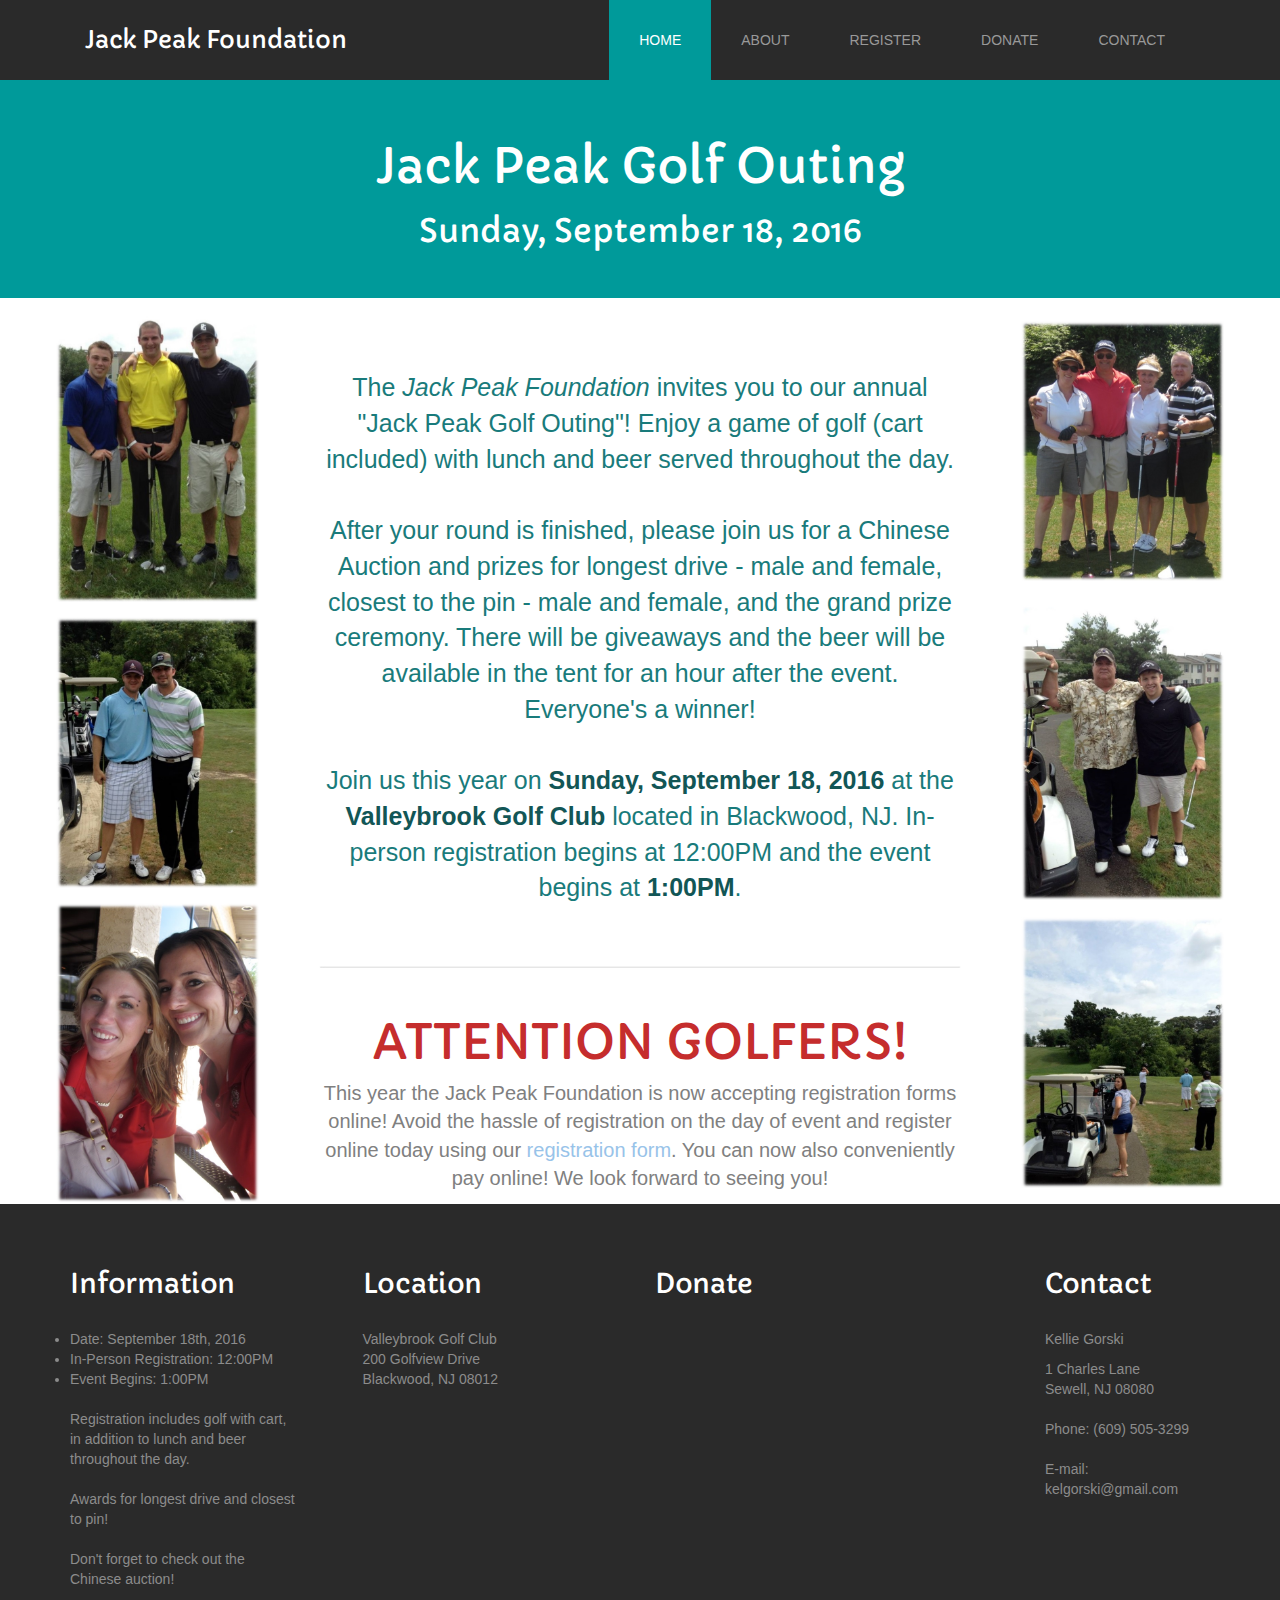
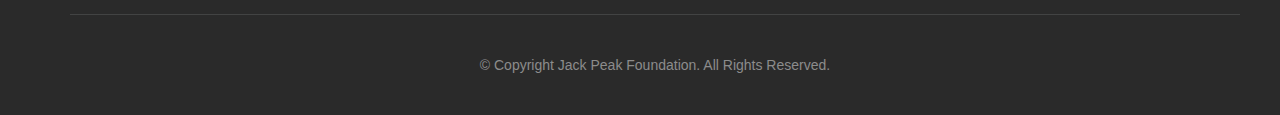
<file: index.html>
<!DOCTYPE html>
<html>
	<head>
		<title>Jack Peak Foundation</title>
		<meta name="viewport" content="width=device-width, initial-scale=1.0">
		<!-- Bootstrap -->
		<link href="css/bootstrap.min.css" rel="stylesheet">
		<link href='http://fonts.googleapis.com/css?family=Capriola' rel='stylesheet' type='text/css'>
		<link href="css/style.css" rel="stylesheet">
		<link rel="shortcut icon" href="favicon.ico" type="image/x-icon" />
		<!-- HTML5 Shim and Respond.js IE8 support of HTML5 elements and media queries -->
		<!-- WARNING: Respond.js doesn't work if you view the page via file:// -->
		<!--[if lt IE 9]>
		<script src="https://oss.maxcdn.com/libs/html5shiv/3.7.0/html5shiv.js"></script>
		<script src="https://oss.maxcdn.com/libs/respond.js/1.3.0/respond.min.js"></script>
		<![endif]-->
		<style type="text/css">
			<!--
				.tab { margin-left: 30px; }
				-->
		</style>
	</head>
	<body>
		<header class="main__header">
			<div class="container">
				<nav class="navbar navbar-default" role="navigation">
					<!-- Brand and toggle get grouped for better mobile display -->
					<div class="navbar-header">
						<button type="button" class="navbar-toggle" data-toggle="collapse" data-target="#bs-example-navbar-collapse-1"> <span class="sr-only">Toggle navigation</span> <span class="icon-bar"></span> <span class="icon-bar"></span> <span class="icon-bar"></span> </button>
						<h1 class="navbar-brand"><a href="index.html">Jack Peak Foundation</a></h1>
					</div>
					<!-- Collect the nav links, forms, and other content for toggling -->
					<div class="collapse navbar-right navbar-collapse" id="bs-example-navbar-collapse-1">
						<ul class="nav navbar-nav">
							<li class="active"><a href="index.html">Home</a></li>
							<li><a href="about.html">About</a></li>
							<li><a href="register.html">Register</a></li>
							<li><a href="donate.html">Donate</a></li>
							<li><a href="contact.html">Contact</a></li>
						</ul>
					</div>
					<!-- /.navbar-collapse --> 
				</nav>
			</div>
		</header>
		<section class="main__middle__container">
			<div class="row blue__line">
				<div class="container text-center">
					<h1>Jack Peak Golf Outing</h1>
					<h2>Sunday, September 18, 2016</h2>
				</div>
			</div>
			<div class="container">
				<div class="row">
					<table width="100%">
						<tr>
							<td><img src="images/personal/006.jpg" width=100%></td>
							<td width="5%"rowspan=3></td>
							<td width="55%" rowspan=3 align="center" valign="top" >
								<p style="color:#197B7B; font-size:25px;">
									<br>
									<br>
									The <i>Jack Peak Foundation</i> invites you to our annual "Jack Peak Golf Outing"!  Enjoy a game of golf (cart included) with lunch and beer served throughout the day.
									<br><br>
									After your round is finished, please join us for a Chinese Auction and prizes for longest drive - male and female, closest to the pin - male and female, and the grand prize ceremony.  There will be giveaways and the beer will be available in the tent for an hour after the event.  Everyone's a winner!
									<br><br>
									Join us this year on <b style="color:#125656;">Sunday, September 18, 2016</b> at the <b style="color:#125656;">Valleybrook Golf Club</b> located in Blackwood, NJ.  In-person registration begins at 12:00PM and the event begins at <b style="color:#125656;">1:00PM</b>. 
								</p>
								<br><br>
								<img src="images/gallery/line.jpg" width=100%>
								<br><br>
								<p align="left">
								<h1 style="color:#C52D2D;">ATTENTION GOLFERS!</h1>
								</p>
								<p style="color:#808080; font-size:20px">This year the Jack Peak Foundation is now accepting registration forms online!  Avoid the hassle of registration on the day of event and register online today using our <a href="register.html">registration form</a>.
									You can now also conveniently pay online!  We look forward to seeing you!
								</p>
							</td>
							<td width="5%"rowspan=3></td>
							<td><img src="images/personal/013.jpg" width=100%></td>
						</tr>
						<tr>
							<td><img src="images/personal/009.jpg" width=100%></td>
							<td><img src="images/personal/010.jpg" width=100%></td>
						</tr>
						<tr>
							<td><img src="images/personal/021.jpg" width=100%></td>
							<td><img src="images/personal/004.jpg" width=100%></td>
						</tr>
					</table>
				</div>
			</div>
		</section>
		<footer>
			<div class="container">
			<div class="row">
				<div class="col-md-3" style="padding-right: 50px">
					<h3>Information</h3>
					<br>
					<li>Date: September 18th, 2016</li>
					<li>In-Person Registration: 12:00PM</li>
					<li>Event Begins: 1:00PM</li>
					<br>
					Registration includes golf with cart, in addition to lunch and beer throughout the day.
					<br><br>
					Awards for longest drive and closest to pin!
					<br><br>
					Don't forget to check out the Chinese auction!
					<br>
				</div>
				<div class="col-md-3" style="padding-right: 50px">
					<h3>Location</h3>
					<br>
					<p>Valleybrook Golf Club
						<br>200 Golfview Drive
						<br>Blackwood, NJ 08012
					</p>
					<br>
					<script type="text/javascript" src="http://maps.google.com/maps/api/js?sensor=false"></script>
					<div style="overflow:hidden;height:150px;width:225px;">
						<div id="gmap_canvas" style="height:150px;width:225px;"></div>
						<style>#gmap_canvas img{max-width:none!important;background:none!important}</style>
						<a class="google-map-code" href="http://www.map-embed.com" id="get-map-data">www.map-embed.com</a>
					</div>
					<script type="text/javascript"> function init_map(){var myOptions = {zoom:14,center:new google.maps.LatLng(39.8196567,-75.05469099999999),mapTypeId: google.maps.MapTypeId.ROADMAP};map = new google.maps.Map(document.getElementById("gmap_canvas"), myOptions);marker = new google.maps.Marker({map: map,position: new google.maps.LatLng(39.8196567, -75.05469099999999)});infowindow = new google.maps.InfoWindow({content:"<b>Valleybrook Golf Course</b><br/>200 Golfview Drive<br/>08012 Blackwood" });google.maps.event.addListener(marker, "click", function(){infowindow.open(map,marker);});}google.maps.event.addDomListener(window, 'load', init_map);</script>
				</div>
				<div class="col-md-4">
					<h3>Donate</h3>
					<iframe src="https://secure.jotform.us/form/42557656777169" scrolling="no" frameborder="no" width="100%" height="300px"></iframe>
				</div>
				<div class="col-md-2">
					<h3>Contact</h3>
					<br>
					<p>Kellie Gorski<br />
					</p>
					<p>1 Charles Lane<br />
						Sewell, NJ 08080<br />
						<br>
						Phone: (609) 505-3299<br />
						<br />
						E-mail: kelgorski@gmail.com 
					</p>
				</div>
			</div>
			<div class="copy">
				<div class="container">
					<p class="text-center">&copy; Copyright Jack Peak Foundation. All Rights Reserved.</p>
				</div>
			</div>
		</footer>
		<!-- jQuery (necessary for Bootstrap's JavaScript plugins) --> 
		<script type="text/javascript" src="js/jquery.min.js"></script> 
		<!-- Include all compiled plugins (below), or include individual files as needed --> 
		<script src="js/bootstrap.min.js"></script>
	</body>
</html>
</file>
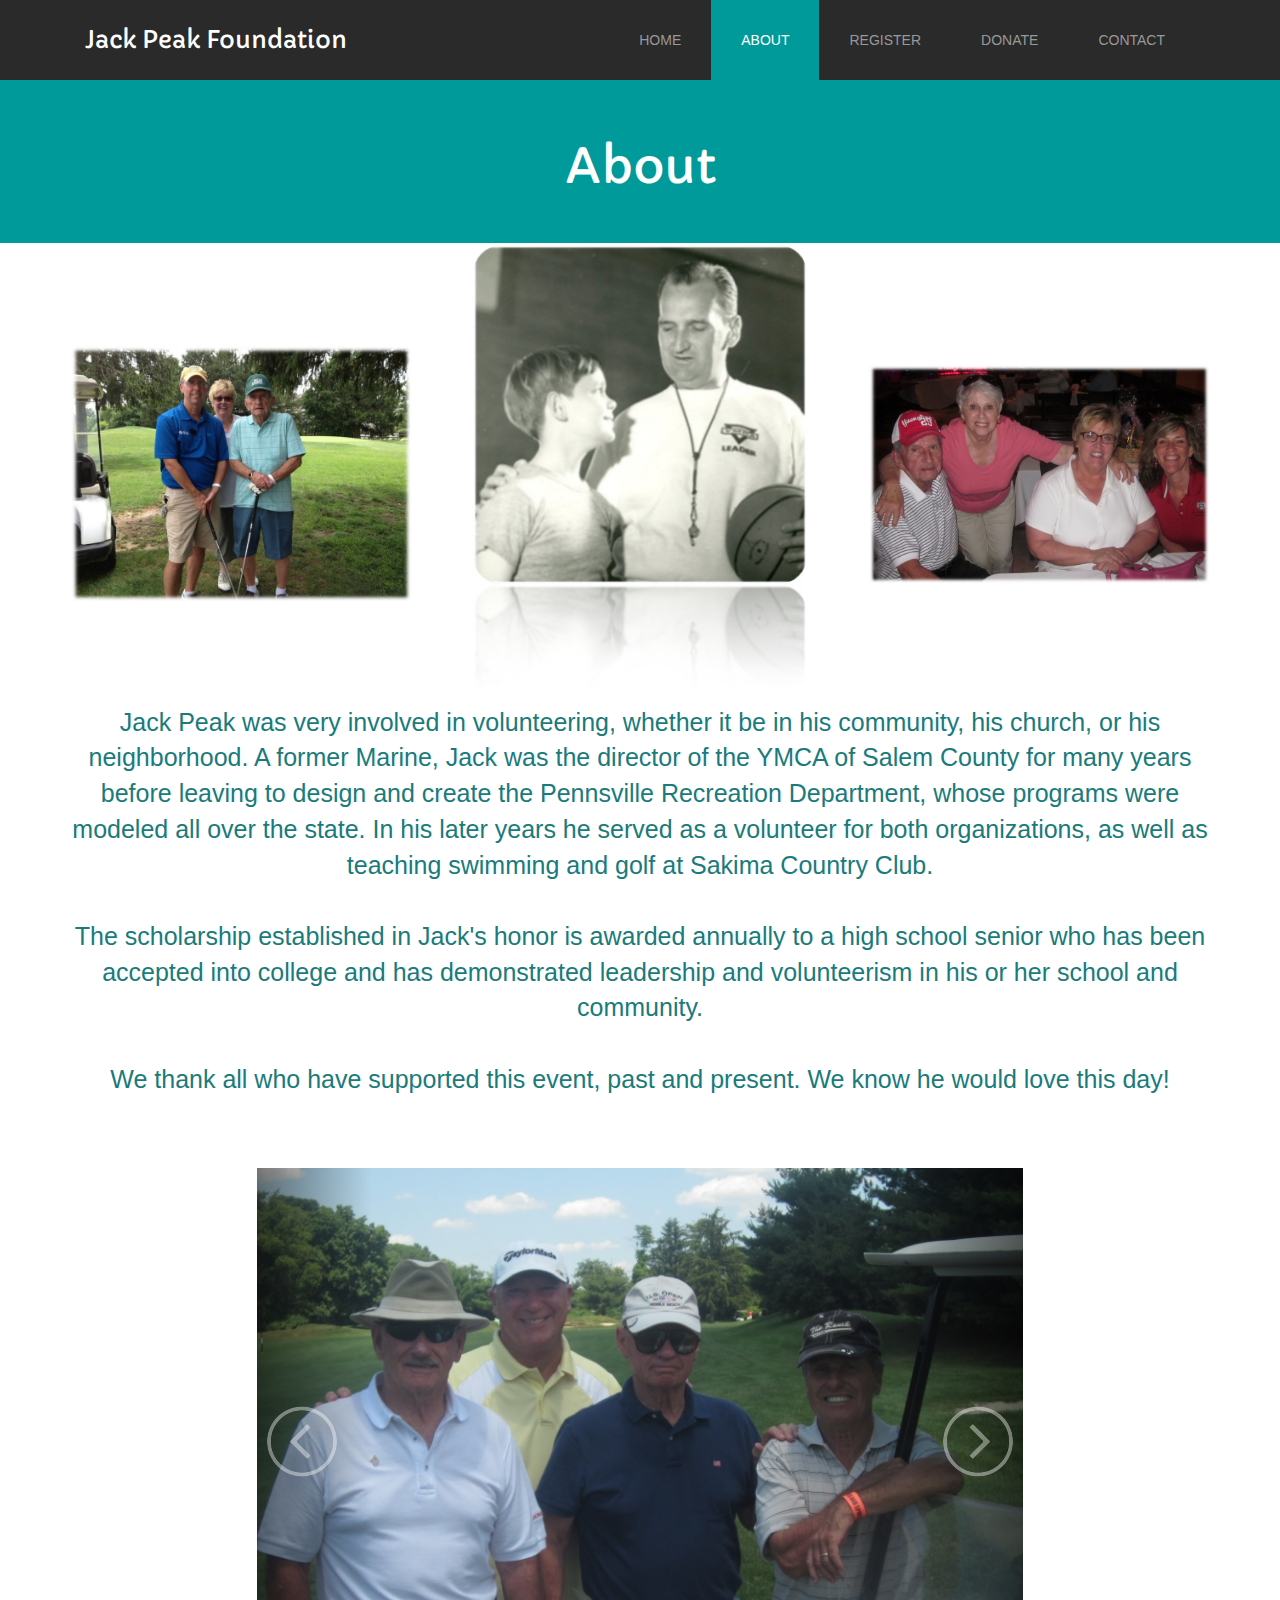
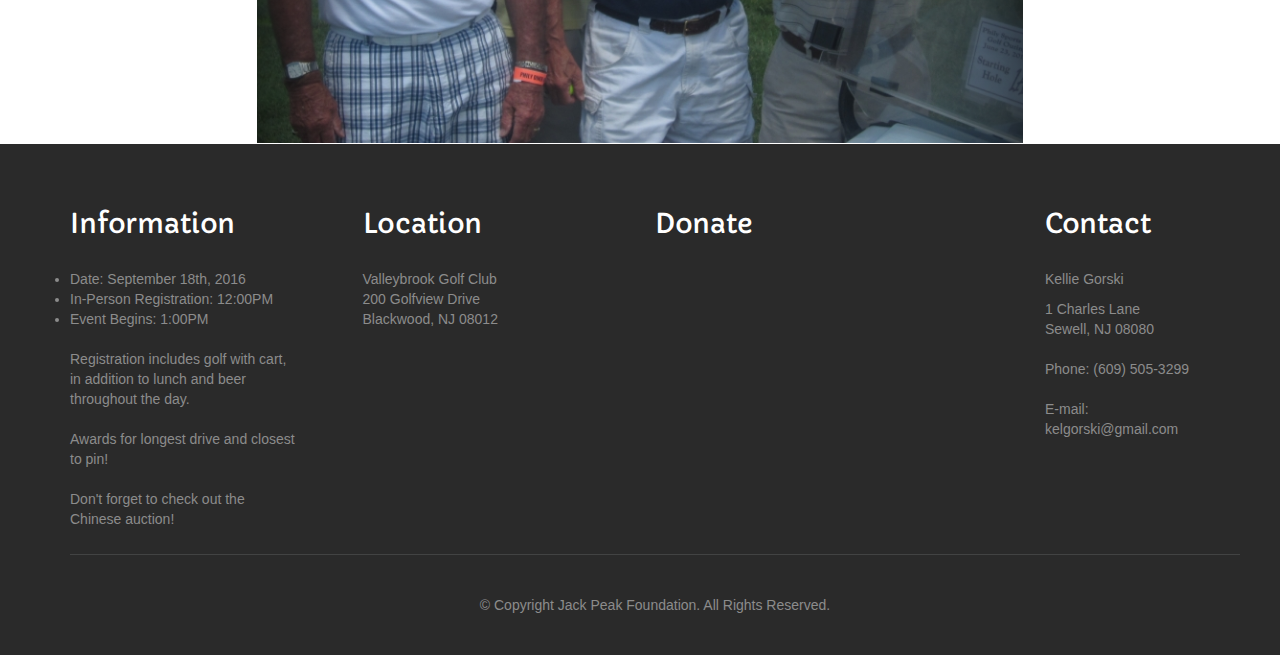
<file: about.html>
<!DOCTYPE html>
<html>
	<head>
		<title>Jack Peak Foundation | About</title>
		<meta name="viewport" content="width=device-width, initial-scale=1.0">
		<!-- Bootstrap -->
		<link href="css/bootstrap.min.css" rel="stylesheet">
		<link href='https://fonts.googleapis.com/css?family=Capriola' rel='stylesheet' type='text/css'>
		<link href="css/style.css" rel="stylesheet">
		<link rel="shortcut icon" href="favicon.ico" type="image/x-icon" />
		<!-- HTML5 Shim and Respond.js IE8 support of HTML5 elements and media queries -->
		<!-- WARNING: Respond.js doesn't work if you view the page via file:// -->
		<!--[if lt IE 9]>
		<script src="https://oss.maxcdn.com/libs/html5shiv/3.7.0/html5shiv.js"></script>
		<script src="https://oss.maxcdn.com/libs/respond.js/1.3.0/respond.min.js"></script>
		<![endif]-->
	</head>
	<body>
		<header class="main__header">
			<div class="container">
				<nav class="navbar navbar-default" role="navigation">
					<!-- Brand and toggle get grouped for better mobile display -->
					<div class="navbar-header">
						<button type="button" class="navbar-toggle" data-toggle="collapse" data-target="#bs-example-navbar-collapse-1"> <span class="sr-only">Toggle navigation</span> <span class="icon-bar"></span> <span class="icon-bar"></span> <span class="icon-bar"></span> </button>
						<h1 class="navbar-brand"><a href="index.html">Jack Peak Foundation</a></h1>
					</div>
					<!-- Collect the nav links, forms, and other content for toggling -->
					<div class="collapse navbar-right navbar-collapse" id="bs-example-navbar-collapse-1">
						<ul class="nav navbar-nav">
							<li><a href="./index.html">Home</a></li>
							<li  class="active"><a href="./about.html">About</a></li>
							<li><a href="./register.html">Register</a></li>
							<li><a href="./donate.html">Donate</a></li>
							<li><a href="./contact.html">Contact</a></li>
						</ul>
					</div>
					<!-- /.navbar-collapse --> 
				</nav>
			</div>
		</header>
		<section class="main__middle__container">
			<div class="row blue__line">
				<div class="container text-center">
					<h1>About</h1>
				</div>
			</div>
			<div class="container">
				<table width="100%">
					<tr>
						<td width="30%" align="center"><img src="images/personal/001.jpg" width="100%" align="top"></td>
						<td width="5%">&nbsp;</td>
						<td width="30%"><img src="images/personal/023.jpg" width="100%"></td>
						<td width="5%">&nbsp;</td>
						<td width="30%" align="center"><img src="images/personal/022.jpg" width="100%" align="absmiddle"></td>
					</tr>
				</table>
		
				<p style="color:#197B7B; font-size:25px;" align="center">
				Jack Peak was very involved in volunteering, whether it be in his community, his church, or his neighborhood.  A former Marine, Jack was the director of the YMCA of Salem County for many years before leaving to design and create the Pennsville Recreation Department, whose programs were modeled all over the state. In his later years he served as a volunteer for both organizations, as well as teaching swimming and golf at Sakima Country Club.
				<br><br>
				The scholarship established in Jack's honor is awarded annually to a high school senior who has been accepted into college and has demonstrated leadership and volunteerism in his or her school and community.
				<br><br>
				We thank all who have supported this event, past and present.  We know he would love this day!
				</p>
				<br><br><br>
			</div>
		</section>
		<table width="100%">
			<tr>
				<td width="10%"></td>
				<td width="30%">
					<section class="slider">
						<div id="myCarousel" class="carousel slide carousel-fade" data-ride="carousel">
							<!-- Indicators -->
							<div class="carousel-inner">
								<div class="item active"><img data-src="images/personal/015.jpg" src="images/personal/015.jpg" height="600"></div>
								<div class="item"><img src="images/personal/016.jpg" height="600"></div>
								<div class="item"><img src="images/personal/017.jpg" height="600"></div>
								<div class="item"><img src="images/personal/018.jpg" height="600"></div>
								<div class="item"><img src="images/personal/014.jpg" height="600"></div>
								<div class="item"><img src="images/personal/019.jpg" height="600"></div>
								<div class="item"><img src="images/personal/020.jpg" height="600"></div>
								<div class="item"><img src="images/personal/003.jpg" height="600"></div>
								<div class="item"><img src="images/personal/007.jpg" height="600"></div>
								<div class="item"><img src="images/personal/008.jpg" height="600"></div>
								<div class="item"><img src="images/personal/002.jpg" height="600"></div>
								<div class="item"><img src="images/personal/012.jpg" height="600"></div>
								<div class="item"><img src="images/personal/005.jpg" height="600"></div>
								<div class="item"><img src="images/personal/011.jpg" height="600"></div>
							</div>
							<a class="left carousel-control" href="#myCarousel" data-slide="prev"><span class="glyphicon carousel-control-left"></span></a> <a class="right carousel-control" href="#myCarousel" data-slide="next"><span class="glyphicon carousel-control-right"></span></a> 
						</div>
					</section>
					<!--end of slider section-->
				</td>
				<td width="10%"></td>
			</tr>
		</table>
		<footer>
			<div class="container">
			<div class="row">
				<div class="col-md-3" style="padding-right: 50px">
					<h3>Information</h3>
					<br>
					<li>Date: September 18th, 2016</li>
					<li>In-Person Registration: 12:00PM</li>
					<li>Event Begins: 1:00PM</li>
					<br>
					Registration includes golf with cart, in addition to lunch and beer throughout the day.
					<br><br>
					Awards for longest drive and closest to pin!
					<br><br>
					Don't forget to check out the Chinese auction!
					<br>
				</div>
				<div class="col-md-3" style="padding-right: 50px">
					<h3>Location</h3>
					<br>
					<p>Valleybrook Golf Club
						<br>200 Golfview Drive
						<br>Blackwood, NJ 08012
					</p>
					<br>
					<script type="text/javascript" src="http://maps.google.com/maps/api/js?sensor=false"></script>
					<div style="overflow:hidden;height:150px;width:225px;">
						<div id="gmap_canvas" style="height:150px;width:225px;"></div>
						<style>#gmap_canvas img{max-width:none!important;background:none!important}</style>
						<a class="google-map-code" href="http://www.map-embed.com" id="get-map-data">www.map-embed.com</a>
					</div>
					<script type="text/javascript"> function init_map(){var myOptions = {zoom:14,center:new google.maps.LatLng(39.8196567,-75.05469099999999),mapTypeId: google.maps.MapTypeId.ROADMAP};map = new google.maps.Map(document.getElementById("gmap_canvas"), myOptions);marker = new google.maps.Marker({map: map,position: new google.maps.LatLng(39.8196567, -75.05469099999999)});infowindow = new google.maps.InfoWindow({content:"<b>Valleybrook Golf Course</b><br/>200 Golfview Drive<br/>08012 Blackwood" });google.maps.event.addListener(marker, "click", function(){infowindow.open(map,marker);});}google.maps.event.addDomListener(window, 'load', init_map);</script>
				</div>
				<div class="col-md-4">
					<h3>Donate</h3>
					<iframe src="https://secure.jotform.us/form/42557656777169" scrolling="no" frameborder="no" width="100%" height="300px"></iframe>
				</div>
				<div class="col-md-2">
					<h3>Contact</h3>
					<br>
					<p>Kellie Gorski<br />
					</p>
					<p>1 Charles Lane<br />
						Sewell, NJ 08080<br />
						<br>
						Phone: (609) 505-3299<br />
						<br />
						E-mail: kelgorski@gmail.com 
					</p>
				</div>
			</div>
			<div class="copy">
				<div class="container">
					<p class="text-center">&copy; Copyright Jack Peak Foundation. All Rights Reserved.</p>
				</div>
			</div>
		</footer>
		<!-- jQuery (necessary for Bootstrap's JavaScript plugins) --> 
		<script type="text/javascript" src="js/jquery.min.js"></script> 
		<!-- Include all compiled plugins (below), or include individual files as needed --> 
		<script src="js/bootstrap.min.js"></script> 
		<script type="text/javascript">
			$('.carousel').carousel({
			  interval: 3500, // in milliseconds
			  pause: 'none' // set to 'true' to pause slider on mouse hover
			})
		</script>
	</body>
</html>
</file>
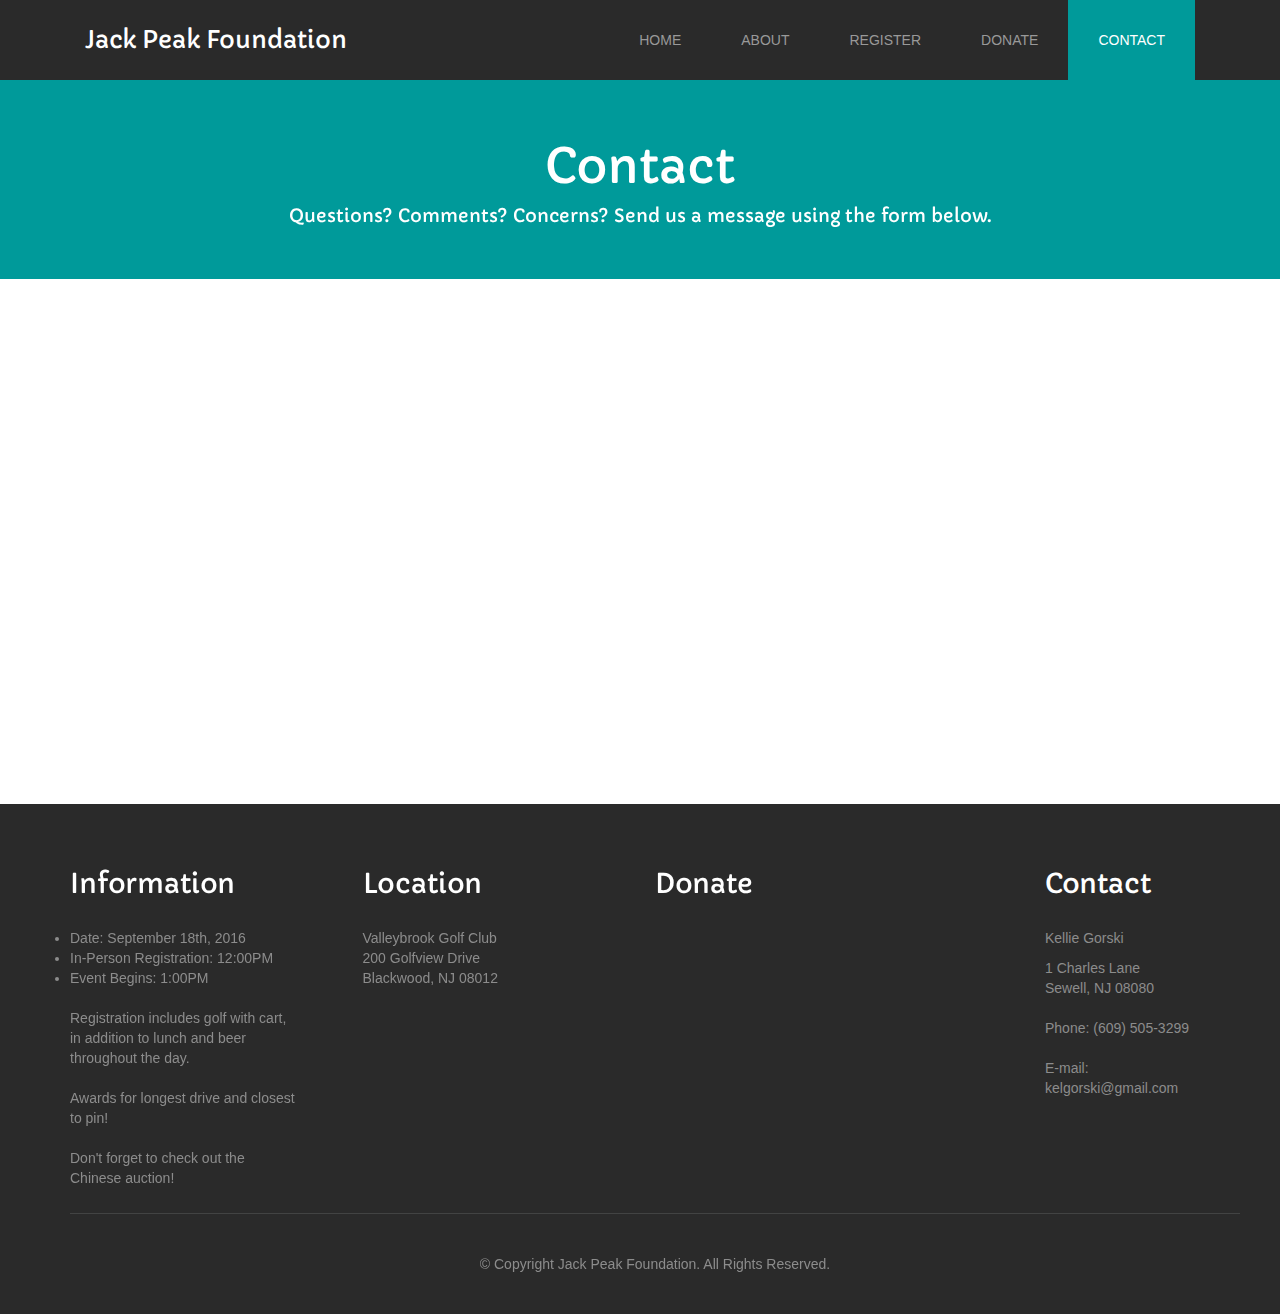
<file: contact.html>
<!DOCTYPE html>
<html>
<head>
	<title>Jack Peak Foundation | Contact</title>
	<meta content="width=device-width, initial-scale=1.0" name="viewport">
	<!-- Bootstrap -->
	<link href="css/bootstrap.min.css" rel="stylesheet">
	<link href='http://fonts.googleapis.com/css?family=Capriola' rel=
	'stylesheet' type='text/css'>
	<link href="css/style.css" rel="stylesheet">
	<link href="favicon.ico" rel="shortcut icon" type="image/x-icon">
	<!-- HTML5 Shim and Respond.js IE8 support of HTML5 elements and media queries -->
	<!-- WARNING: Respond.js doesn't work if you view the page via file:// -->
	<!--[if lt IE 9]>
		<script src="https://oss.maxcdn.com/libs/html5shiv/3.7.0/html5shiv.js"></script>
		<script src="https://oss.maxcdn.com/libs/respond.js/1.3.0/respond.min.js"></script>
		<![endif]-->
</head>

<body>
	<header class="main__header">
		<div class="container">
			<nav class="navbar navbar-default">
				<!-- Brand and toggle get grouped for better mobile display -->

				<div class="navbar-header">
					<button class="navbar-toggle" data-target=
					"#bs-example-navbar-collapse-1" data-toggle="collapse"
					type="button"><span class="sr-only">Toggle
					navigation</span> <span class="icon-bar"></span>
					<span class="icon-bar"></span> <span class=
					"icon-bar"></span></button>

					<h1 class="navbar-brand"><a href="index.html">Jack Peak
					Foundation</a></h1>
				</div>
				<!-- Collect the nav links, forms, and other content for toggling -->

				<div class="collapse navbar-right navbar-collapse" id=
				"bs-example-navbar-collapse-1">
					<ul class="nav navbar-nav">
							<li><a href="./index.html">Home</a></li>
							<li><a href="./about.html">About</a></li>
							<li><a href="./register.html">Register</a></li>
							<li><a href="./donate.html">Donate</a></li>
							<li class="active"><a href="./contact.html">Contact</a></li>
						</ul>
				</div><!-- /.navbar-collapse -->
			</nav>
		</div>
	</header>

	<section class="main__middle__container">
		<div class="row blue__line">
			<div class="container text-center">
				<h1>Contact</h1>

				<p class="big-paragraph">Questions? Comments? Concerns? Send us
				a message using the form below.</p>
			</div>
		</div>

		<div class="container">
		
		<iframe src="http://form.jotform.us/form/42556840020144" scrolling="no" frameborder="no" width="100%" height="525px" align="left"></iframe>
		
		</div>
	</section>

	<footer>
		<div class="container">
			<div class="row">
				<div class="col-md-3" style="padding-right: 50px">
					<h3>Information</h3>
					<br>
					<li>Date: September 18th, 2016</li>
					<li>In-Person Registration: 12:00PM</li>
					<li>Event Begins: 1:00PM</li>
					<br>
					Registration includes golf with cart, in addition to lunch and beer throughout the day.
					<br><br>
					Awards for longest drive and closest to pin!
					<br><br>
					Don't forget to check out the Chinese auction!
					<br>
				</div>
				<div class="col-md-3" style="padding-right: 50px">
					<h3>Location</h3>
					<br>
					<p>Valleybrook Golf Club
						<br>200 Golfview Drive
						<br>Blackwood, NJ 08012
					</p>
					<br>
					<script type="text/javascript" src="http://maps.google.com/maps/api/js?sensor=false"></script>
					<div style="overflow:hidden;height:150px;width:225px;">
						<div id="gmap_canvas" style="height:150px;width:225px;"></div>
						<style>#gmap_canvas img{max-width:none!important;background:none!important}</style>
						<a class="google-map-code" href="http://www.map-embed.com" id="get-map-data">www.map-embed.com</a>
					</div>
					<script type="text/javascript"> function init_map(){var myOptions = {zoom:14,center:new google.maps.LatLng(39.8196567,-75.05469099999999),mapTypeId: google.maps.MapTypeId.ROADMAP};map = new google.maps.Map(document.getElementById("gmap_canvas"), myOptions);marker = new google.maps.Marker({map: map,position: new google.maps.LatLng(39.8196567, -75.05469099999999)});infowindow = new google.maps.InfoWindow({content:"<b>Valleybrook Golf Course</b><br/>200 Golfview Drive<br/>08012 Blackwood" });google.maps.event.addListener(marker, "click", function(){infowindow.open(map,marker);});}google.maps.event.addDomListener(window, 'load', init_map);</script>
				</div>
				<div class="col-md-4">
					<h3>Donate</h3>
					<iframe src="https://secure.jotform.us/form/42557656777169" scrolling="no" frameborder="no" width="100%" height="300px"></iframe>
				</div>
				<div class="col-md-2">
					<h3>Contact</h3>
					<br>
					<p>Kellie Gorski<br />
					</p>
					<p>1 Charles Lane<br />
						Sewell, NJ 08080<br />
						<br>
						Phone: (609) 505-3299<br />
						<br />
						E-mail: kelgorski@gmail.com 
					</p>
				</div>
			</div>

			<div class="copy">
				<div class="container">
					<p class="text-center">&copy; Copyright Jack Peak
					Foundation. All Rights Reserved.</p>
				</div>
			</div>
		</div>
	</footer>
	<!-- jQuery (necessary for Bootstrap's JavaScript plugins) --><script src=
	"js/jquery.min.js" type="text/javascript"></script> 
<!-- Include all compiled plugins (below), or include individual files as needed -->
<script src="js/bootstrap.min.js"></script>
</body>
</html>
</file>
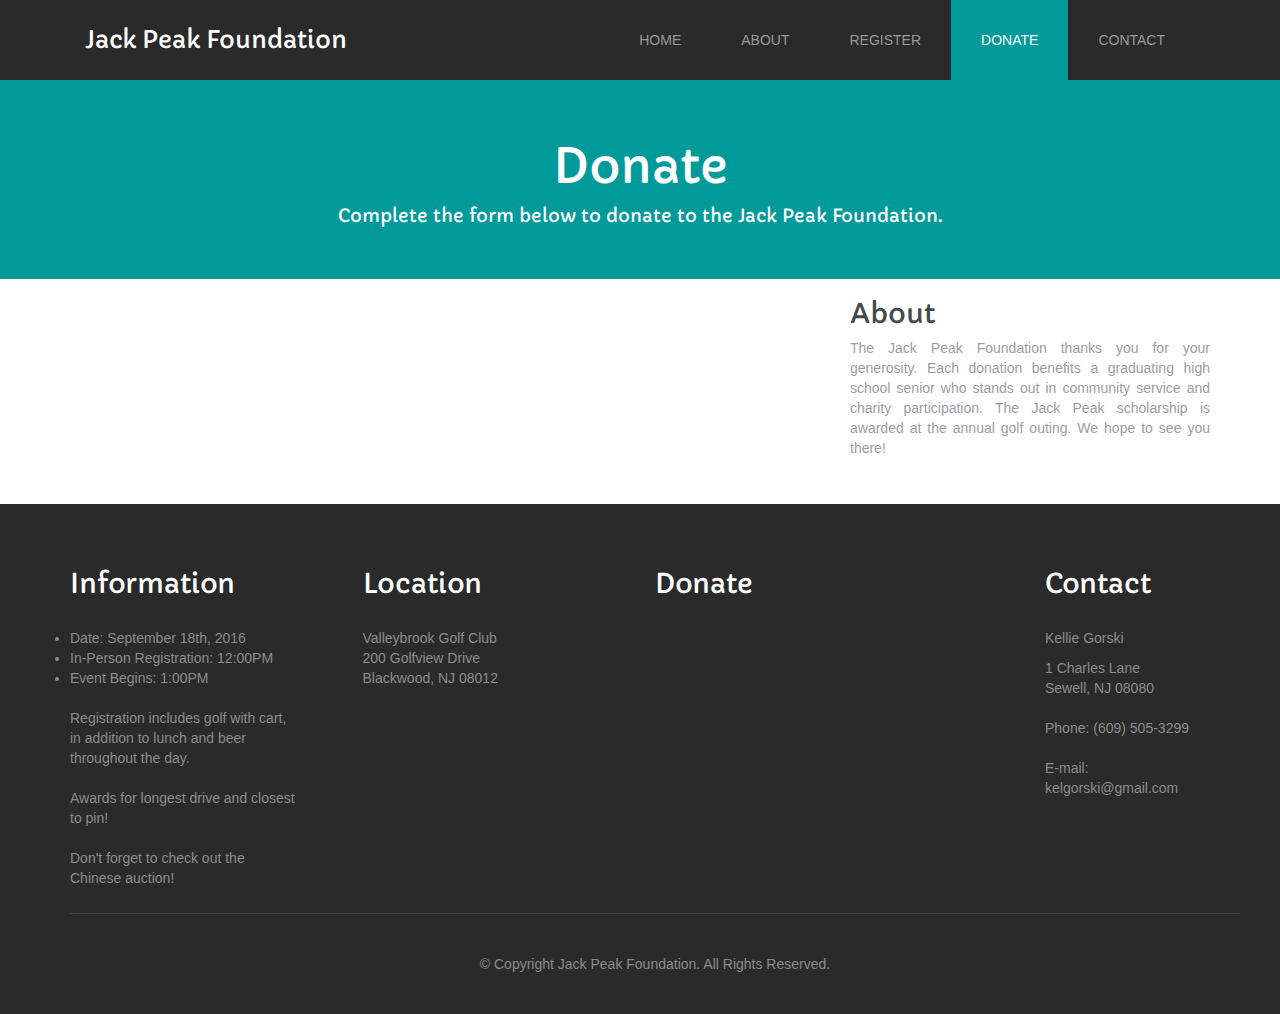
<file: donate.html>
<!DOCTYPE html>
<html>
	<head>
		<title>Jack Peak Foundation | Donate</title>
		<meta name="viewport" content="width=device-width, initial-scale=1.0">
		<!-- Bootstrap -->
		<link href="css/bootstrap.min.css" rel="stylesheet">
		<link href='http://fonts.googleapis.com/css?family=Capriola' rel='stylesheet' type='text/css'>
		<link href="css/style.css" rel="stylesheet">
		<link rel="shortcut icon" href="favicon.ico" type="image/x-icon" />
		<!-- HTML5 Shim and Respond.js IE8 support of HTML5 elements and media queries -->
		<!-- WARNING: Respond.js doesn't work if you view the page via file:// -->
		<!--[if lt IE 9]>
		<script src="https://oss.maxcdn.com/libs/html5shiv/3.7.0/html5shiv.js"></script>
		<script src="https://oss.maxcdn.com/libs/respond.js/1.3.0/respond.min.js"></script>
		<![endif]-->
		<style type="text/css">
			<!--
				.tab { margin-left: 30px; }
				-->
		</style>
	</head>
	<body>
		<header class="main__header">
			<div class="container">
				<nav class="navbar navbar-default" role="navigation">
					<!-- Brand and toggle get grouped for better mobile display -->
					<div class="navbar-header">
						<button type="button" class="navbar-toggle" data-toggle="collapse" data-target="#bs-example-navbar-collapse-1"> <span class="sr-only">Toggle navigation</span> <span class="icon-bar"></span> <span class="icon-bar"></span> <span class="icon-bar"></span> </button>
						<h1 class="navbar-brand"><a href="index.html">Jack Peak Foundation</a></h1>
					</div>
					<!-- Collect the nav links, forms, and other content for toggling -->
					<div class="collapse navbar-right navbar-collapse" id="bs-example-navbar-collapse-1">
						<ul class="nav navbar-nav">
							<li><a href="./index.html">Home</a></li>
							<li><a href="./about.html">About</a></li>
							<li><a href="./register.html">Register</a></li>
							<li class="active"><a href="./donate.html">Donate</a></li>
							<li><a href="./contact.html">Contact</a></li>
						</ul>
					</div>
					<!-- /.navbar-collapse --> 
				</nav>
			</div>
		</header>
		<section class="main__middle__container">
			<div class="row blue__line">
				<div class="container text-center">
					<h1>Donate</h1>
					<p class="big-paragraph">Complete the form below to donate to the Jack Peak Foundation.</p>
				</div>
			</div>
			<div class="container">
				<div class="row">
					<section class="col-md-8 main-content">
						<br>
						<iframe id="JotFormIFrame" onload="window.parent.scrollTo(0,0)" allowtransparency="true" src="https://secure.jotform.us/form/42556965068164" frameborder="0" style="width:100%; height:200px; border:none;" scrolling="no"></iframe>
						<script type="text/javascript">window.handleIFrameMessage = function(e) {var args = e.data.split(":");var iframe = document.getElementById("JotFormIFrame");if (!iframe)return;switch (args[0]) {case "scrollIntoView":iframe.scrollIntoView();break;case "setHeight":iframe.style.height = args[1] + "px";break;}};if (window.addEventListener) {window.addEventListener("message", handleIFrameMessage, false);} else if (window.attachEvent) {window.attachEvent("onmessage", handleIFrameMessage);}</script>					
					</section>
					<aside class="col-md-4">
						<h3><span>About</span></h3>
						<p align="justify">
							The Jack Peak Foundation thanks you for your generosity.  Each donation benefits a graduating high school senior who stands out in community service and charity participation.  The Jack Peak scholarship is awarded at the annual golf outing.  We hope to see you there!
						</p>
					</aside>
				</div>
			</div>
		</section>
		<footer>
			<div class="container">
			<div class="row">
				<div class="col-md-3" style="padding-right: 50px">
					<h3>Information</h3>
					<br>
					<li>Date: September 18th, 2016</li>
					<li>In-Person Registration: 12:00PM</li>
					<li>Event Begins: 1:00PM</li>
					<br>
					Registration includes golf with cart, in addition to lunch and beer throughout the day.
					<br><br>
					Awards for longest drive and closest to pin!
					<br><br>
					Don't forget to check out the Chinese auction!
					<br>
				</div>
				<div class="col-md-3" style="padding-right: 50px">
					<h3>Location</h3>
					<br>
					<p>Valleybrook Golf Club
						<br>200 Golfview Drive
						<br>Blackwood, NJ 08012
					</p>
					<br>
					<script type="text/javascript" src="http://maps.google.com/maps/api/js?sensor=false"></script>
					<div style="overflow:hidden;height:150px;width:225px;">
						<div id="gmap_canvas" style="height:150px;width:225px;"></div>
						<style>#gmap_canvas img{max-width:none!important;background:none!important}</style>
						<a class="google-map-code" href="http://www.map-embed.com" id="get-map-data">www.map-embed.com</a>
					</div>
					<script type="text/javascript"> function init_map(){var myOptions = {zoom:14,center:new google.maps.LatLng(39.8196567,-75.05469099999999),mapTypeId: google.maps.MapTypeId.ROADMAP};map = new google.maps.Map(document.getElementById("gmap_canvas"), myOptions);marker = new google.maps.Marker({map: map,position: new google.maps.LatLng(39.8196567, -75.05469099999999)});infowindow = new google.maps.InfoWindow({content:"<b>Valleybrook Golf Course</b><br/>200 Golfview Drive<br/>08012 Blackwood" });google.maps.event.addListener(marker, "click", function(){infowindow.open(map,marker);});}google.maps.event.addDomListener(window, 'load', init_map);</script>
				</div>
				<div class="col-md-4">
					<h3>Donate</h3>
					<iframe src="https://secure.jotform.us/form/42557656777169" scrolling="no" frameborder="no" width="100%" height="300px"></iframe>
				</div>
				<div class="col-md-2">
					<h3>Contact</h3>
					<br>
					<p>Kellie Gorski<br />
					</p>
					<p>1 Charles Lane<br />
						Sewell, NJ 08080<br />
						<br>
						Phone: (609) 505-3299<br />
						<br />
						E-mail: kelgorski@gmail.com 
					</p>
				</div>
			</div>
			<div class="copy">
				<div class="container">
					<p class="text-center">&copy; Copyright Jack Peak Foundation. All Rights Reserved.</p>
				</div>
			</div>
		</footer>
		<!-- jQuery (necessary for Bootstrap's JavaScript plugins) --> 
		<script type="text/javascript" src="js/jquery.min.js"></script> 
		<!-- Include all compiled plugins (below), or include individual files as needed --> 
		<script src="js/bootstrap.min.js"></script>
	</body>
</html>
</file>
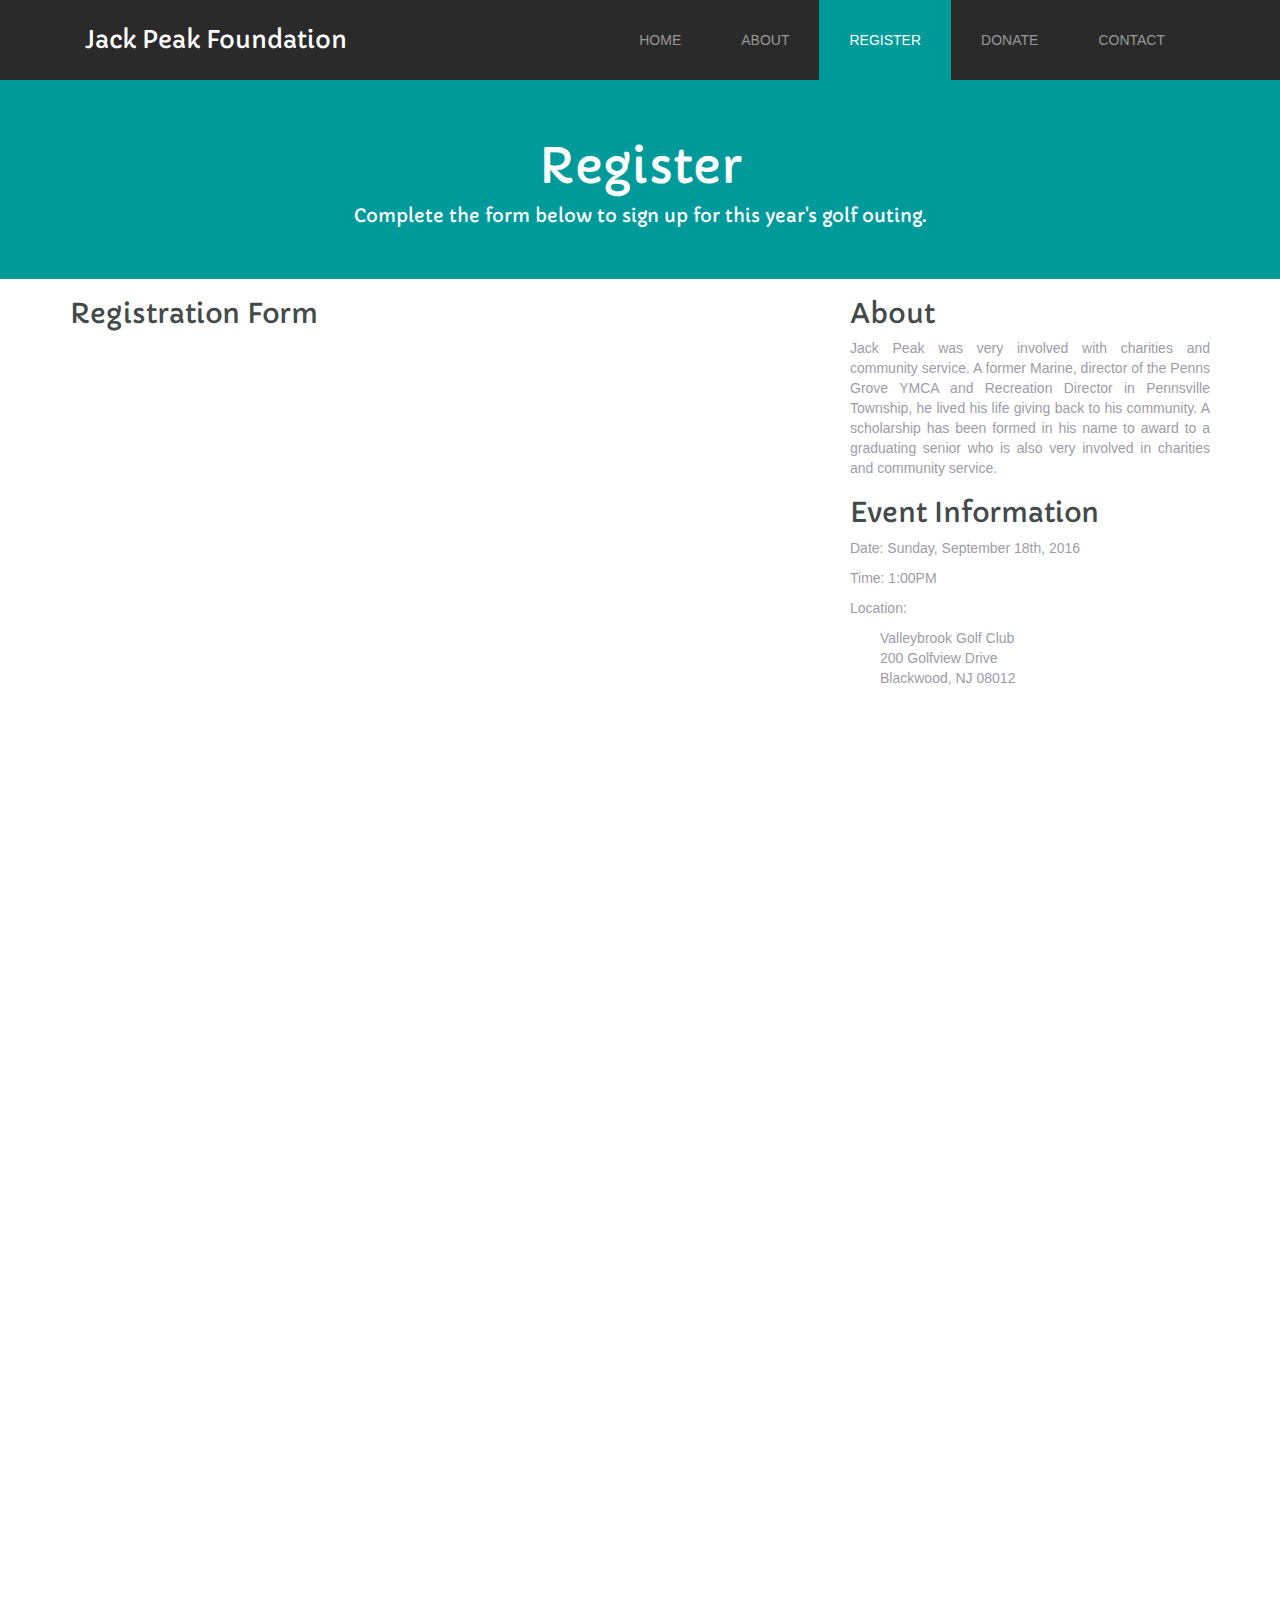
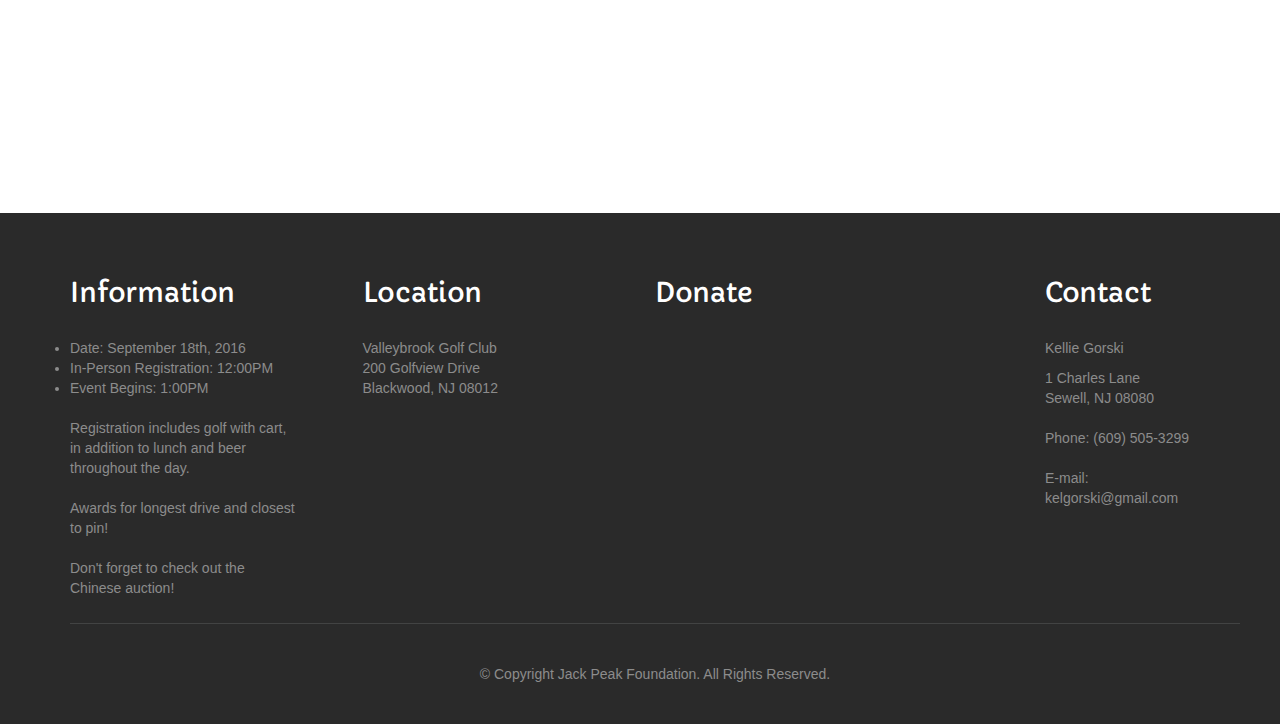
<file: register.html>
<!DOCTYPE html>
<html>
	<head>
		<title>Jack Peak Foundation | Register</title>
		<meta name="viewport" content="width=device-width, initial-scale=1.0">
		<!-- Bootstrap -->
		<link href="css/bootstrap.min.css" rel="stylesheet">
		<link href='http://fonts.googleapis.com/css?family=Capriola' rel='stylesheet' type='text/css'>
		<link href="css/style.css" rel="stylesheet">
		<!-- HTML5 Shim and Respond.js IE8 support of HTML5 elements and media queries -->
		<!-- WARNING: Respond.js doesn't work if you view the page via file:// -->
		<!--[if lt IE 9]>
		<script src="https://oss.maxcdn.com/libs/html5shiv/3.7.0/html5shiv.js"></script>
		<script src="https://oss.maxcdn.com/libs/respond.js/1.3.0/respond.min.js"></script>
		<![endif]-->
		<style type="text/css">
			<!--
				.tab { margin-left: 30px; }
				-->
		</style>
	</head>
	<body>
		<header class="main__header">
			<div class="container">
				<nav class="navbar navbar-default" role="navigation">
					<!-- Brand and toggle get grouped for better mobile display -->
					<div class="navbar-header">
						<button type="button" class="navbar-toggle" data-toggle="collapse" data-target="#bs-example-navbar-collapse-1"> <span class="sr-only">Toggle navigation</span> <span class="icon-bar"></span> <span class="icon-bar"></span> <span class="icon-bar"></span> </button>
						<h1 class="navbar-brand"><a href="index.html">Jack Peak Foundation</a></h1>
					</div>
					<!-- Collect the nav links, forms, and other content for toggling -->
					<div class="collapse navbar-right navbar-collapse" id="bs-example-navbar-collapse-1">
						<ul class="nav navbar-nav">
							<li><a href="./index.html">Home</a></li>
							<li><a href="./about.html">About</a></li>
							<li class="active"><a href="./register.html">Register</a></li>
							<li><a href="./donate.html">Donate</a></li>
							<li><a href="./contact.html">Contact</a></li>
						</ul>
					</div>
					<!-- /.navbar-collapse --> 
				</nav>
			</div>
		</header>
		<section class="main__middle__container">
			<div class="row blue__line">
				<div class="container text-center">
					<h1>Register</h1>
					<p class="big-paragraph">Complete the form below to sign up for this year's golf outing.</p>
				</div>
			</div>
			<div class="container">
				<div class="row">
					<section class="col-md-8 main-content">
						<h3><span>Registration Form</span></h3>
						<br>						
						<iframe src="https://secure.jotform.us/form/42556952426158" scrolling="no" width="100%" height="1450px" frameborder="no"></iframe>	
					</section>
					<aside class="col-md-4">
						<h3><span>About</span></h3>
						<p align="justify">Jack Peak was very involved with charities and community service.   A former Marine, director of the Penns Grove YMCA and Recreation Director in Pennsville Township, he lived his life giving back to his community.  A scholarship has been formed in his name to award to a graduating senior who is also very involved in charities and community service. </p>
						<h3><span>Event Information</span></h3>
						<p>Date: Sunday, September 18th, 2016</p>
						<p>Time: 1:00PM</p>
						<p>Location: </p>
						<p class="tab">
							Valleybrook Golf Club 
							<br>
							200 Golfview Drive 
							<br> 	
							Blackwood, NJ 08012	
						</p>
						<p align="center">
							<iframe src="https://www.google.com/maps/embed?pb=!1m14!1m8!1m3!1d3064.4353128976013!2d-75.05469099999999!3d39.8196567!3m2!1i1024!2i768!4f13.1!3m3!1m2!1s0x89c6d2043da56175%3A0xa451f1e506c9563d!2sGolfview+Dr%2C+Blackwood%2C+NJ+08012!5e0!3m2!1sen!2sus!4v1408908696224" width="300" height="300" frameborder="0" style="border:0"></iframe>
						</p>
						<br><br><br><br><br><br><br><br><br><br><br><br><br><br><br><br><br><br><br>
						
					</aside>
				</div>
			</div>
		</section>
		<footer>
			<div class="container">
			<div class="row">
				<div class="col-md-3" style="padding-right: 50px">
					<h3>Information</h3>
					<br>
					<li>Date: September 18th, 2016</li>
					<li>In-Person Registration: 12:00PM</li>
					<li>Event Begins: 1:00PM</li>
					<br>
					Registration includes golf with cart, in addition to lunch and beer throughout the day.
					<br><br>
					Awards for longest drive and closest to pin!
					<br><br>
					Don't forget to check out the Chinese auction!
					<br>
				</div>
				<div class="col-md-3" style="padding-right: 50px">
					<h3>Location</h3>
					<br>
					<p>Valleybrook Golf Club
						<br>200 Golfview Drive
						<br>Blackwood, NJ 08012
					</p>
					<br>
					<script type="text/javascript" src="http://maps.google.com/maps/api/js?sensor=false"></script>
					<div style="overflow:hidden;height:150px;width:225px;">
						<div id="gmap_canvas" style="height:150px;width:225px;"></div>
						<style>#gmap_canvas img{max-width:none!important;background:none!important}</style>
						<a class="google-map-code" href="http://www.map-embed.com" id="get-map-data">www.map-embed.com</a>
					</div>
					<script type="text/javascript"> function init_map(){var myOptions = {zoom:14,center:new google.maps.LatLng(39.8196567,-75.05469099999999),mapTypeId: google.maps.MapTypeId.ROADMAP};map = new google.maps.Map(document.getElementById("gmap_canvas"), myOptions);marker = new google.maps.Marker({map: map,position: new google.maps.LatLng(39.8196567, -75.05469099999999)});infowindow = new google.maps.InfoWindow({content:"<b>Valleybrook Golf Course</b><br/>200 Golfview Drive<br/>08012 Blackwood" });google.maps.event.addListener(marker, "click", function(){infowindow.open(map,marker);});}google.maps.event.addDomListener(window, 'load', init_map);</script>
				</div>
				<div class="col-md-4">
					<h3>Donate</h3>
					<iframe src="https://secure.jotform.us/form/42557656777169" scrolling="no" frameborder="no" width="100%" height="300px"></iframe>
				</div>
				<div class="col-md-2">
					<h3>Contact</h3>
					<br>
					<p>Kellie Gorski<br />
					</p>
					<p>1 Charles Lane<br />
						Sewell, NJ 08080<br />
						<br>
						Phone: (609) 505-3299<br />
						<br />
						E-mail: kelgorski@gmail.com 
					</p>
				</div>
			</div>
			<div class="copy">
				<div class="container">
					<p class="text-center">&copy; Copyright Jack Peak Foundation. All Rights Reserved.</p>
				</div>
			</div>
		</footer>
		<!-- jQuery (necessary for Bootstrap's JavaScript plugins) --> 
		<script type="text/javascript" src="js/jquery.min.js"></script> 
		<!-- Include all compiled plugins (below), or include individual files as needed --> 
		<script src="js/bootstrap.min.js"></script>
	</body>
</html>
</file>
<file: css/style.css>
/*
Custom Styles. Bootstrap Styles are default'
*/
* {
}
a, input, button {
	-webkit-transition: all ease .2s;
	-moz-transition: all ease .2s;
	-o-transition: all ease .2s;
	transition: all ease .2s;
}
body {
	font-family: Calibri, sans-serif;
	background: #fff;
	color: #9e9ba8;
}
/*Typography Global*/
a {
	color: #98c3e9;
}
a:hover {
	color: #98c3e9;
}
hr {
	border-color: #c8c8c8;
	margin: 10px 0 10px 0;
}
h1, h2, h3, h4, h5 {
	font-family: 'Capriola', sans-serif;
	font-weight: normal;
}
h1 {
	font-size: 48px;
	color: #fff;
}
h2 {
	font-size: 32px;
	color: #454545;
	text-transform: uppercase;
}
h2 small {
	text-transform: none;
	color: #454545;
}
h3 {
	font-size: 27px;
	color: #434a4a;
}
h3 a {
	color: #434a4a;
}
h3 a:hover {
	text-decoration: none;
	color: #98c3e9;
}
.typo {
	margin-top: 80px;
}
h4 {
	font-size: 19px;
	color: #33313a;
	margin-bottom: 0px;
	margin-top: 10px;
}
h4 a {
	color: #33313a;
}
h4 a:hover {
	text-decoration: none;
	color: #98c3e9;
}
h5 {
	font-size: 17px;
	color: #33313a;
}
.clr {
	clear: both;
	content: '';
	display: table;
}
.descr {
	color: #bcbcbc;
	font-size: 12px;
	font-family: "Capriola", sans-serif;
}
/* Forms */
.form-control, .form-control:focus {
	-webkit-box-shadow: none;
	box-shadow: none;
}
.form-control:focus {
	border-color: #6f9ac0;
}
/*Buttons*/
.btn {
	font-family: Calibri, sans-serif;
	text-transform: uppercase;
	font-weight: 300;
}
.btn-primary, .btn-primary:focus, .btn-primary:active {
	background-color: #009A9A;
	border-color: #6f9ac0;
	font-size: 14px;
	font-weight: bold;
	outline: none;
	font-family: Calibri, sans-serif;
	color: #fff;
	text-transform: none;
}
.btn-primary:hover {
	background-color: #009A9A;
	border-color: #6f9ac0;
	font-size: 14px;
	font-weight: bold;
	outline: none;
	font-family: Calibri, sans-serif;
	color: #444c4c;
}
.btn-success, .btn-success:active, .btn-success:focus {
	background-color: #6f9ac0;
	border-color: #6f9ac0;
	color: #444c4c;
	text-transform: none;
	outline: none;
	font-size: 14px;
	width: 120px;
	height: 40px;
	line-height: 40px;
	padding: 0;
	margin-top: 10px;
}
.btn-success:hover {
	background-color: #6f9ac0;
	border-color: #6f9ac0;
	color: #fff;
	text-transform: none;
	font-size: 14px;
}
.btn-info, .btn-info:hover, .btn-info:focus, .btn-info:active {
	background-color: transparent;
	border-color: #d3d3d3;
	font-size: 14px;
	font-weight: bold;
	font-family: Calibri, sans-serif;
	color: #7f7f7f;
	text-transform: none;
}
.btn-default, .btn-default:hover, .btn-default:focus {
	font-size: 18px;
	color: #fff;
	border-color: #6f9ac0;
	background: #6f9ac0;
}
button.btn-primary:focus {
	outline: none;
}
/*Header*/
header {
	background-color: #2a2a2a;
}
/*Main Navigaion Menu*/
.dropdown:hover .dropdown-menu {
	display: block;
}
.navbar-default {
	background: none;
	border: none;
	padding: 0;
	margin-bottom: 0px;
}
.navbar-header {
	padding: 15px 0;
}
.navbar-default .navbar-brand, .navbar-default .navbar-brand:hover {
	color: #fff;
	font-size: 24px;
	font-family: 'Capriola', sans-serif;
	margin: 0;
}
.navbar-default .navbar-brand a {
	color: #fff;
	text-decoration: none;
}
.navbar-default .navbar-nav>li>a {
	color: #999999;
	font-size: 14px;
	padding: 30px;
	text-transform: uppercase;
}
.navbar-default .navbar-nav>li>a:hover, .navbar-default .navbar-nav>li:hover>a, .navbar-default .navbar-nav>li.active>a, .navbar-default .navbar-nav>li.active>a:hover {
	color: #fff;
	background: #009A9A;
}
.navbar-default .navbar-nav>.open>a, .navbar-default .navbar-nav>.open>a:hover, .navbar-default .navbar-nav>.open>a:focus {
	color: #fff;
	background-color: #009A9A;
}
/*Carousel*/
.carousel-indicators li {
	width: 20px;
	height: 20px;
	margin: 0 5px;
	border-color: #5f5d60;
}
.carousel-indicators .active {
	background-color: #6f9ac0;
	width: 20px;
	height: 20px;
	margin: 0 5px;
	border-color: #6f9ac0;
}
.carousel .btn-default {
	width: 230px;
	background: #fff;
	height: 60px;
	margin: 30px 5px;
	color: #63b6ff;
	line-height: 60px;
	font-family: 'Capriola', sans-serif;
	text-transform: none;
	padding: 0;
	font-size: 18px;
	font-weight: 300;
}
.carousel-caption {
	position: absolute;
	top: 50%;
	margin-top: -140px;
	height: 280px;
	font-size: 18px;
	font-family: 'Capriola', sans-serif;
	color: #f9f9f9;
	text-shadow: 1px 1px 3px #666666;
}
.carousel-caption h1 {
	font-size: 36px;
	line-height: 36px;
	font-family: 'Capriola', sans-serif;
	color: #fff;
}
.carousel-control {
	background: none;
	opacity: 1;
	-moz-opacity: 1;
}
.carousel-control .carousel-control-left {
	background: url('../images/slider/prev.png') no-repeat;
	width: 70px;
	height: 71px;
	position: absolute;
	top: 50%;
	margin-top: -35px;
}
.carousel-control .carousel-control-right {
	background: url('../images/slider/next.png') no-repeat;
	width: 70px;
	height: 71px;
	position: absolute;
	top: 50%;
	margin-top: -35px;
}
.carousel-control .carousel-control-left:hover {
	background: url('../images/slider/prev_a.png') no-repeat;
}
.carousel-control .carousel-control-right:hover {
	background: url('../images/slider/next_a.png') no-repeat;
}
.boxed .carousel-control .carousel-control-left {
	left: 20px;
}
.boxed .carousel-control .carousel-control-right {
	right: 20px;
}
.boxed .carousel-caption {
	top: 40%;
}
.boxed .carousel-caption h1 {
	font-size: 40px;
	line-height: 40px;
}
/*Container*/
.main__middle__container .row ul, .main__middle__container .row ol {
	padding-left: 20px;
}
.main__middle__container {
	width: 100%;
}
.row {
	padding: 0px 0;
}
p.big-paragraph {
	font-size: 18px;
	color: #fff;
	font-family: 'Capriola', sans-serif;
}
/*blue__line*/
.blue__line {
	background: #009A9A;
	padding: 40px 0;
	width: 100%;
	margin: 0;
	color: #fff;
}
.blue__line h2, .blue__line h1 {
	color: #fff;
	text-transform: none;
}
}
/* Recent Posts */
.recent-posts {
	padding-top: 70px;
}
.recent-posts .icon__heading span {
	bottom: 43px;
}
.recent-posts .text p {
	margin-bottom: 15px;
	padding-bottom: 0;
}
.recent-posts .text p small {
	text-transform: none;
	color: #c2c2c2;
	font-size: 12px;
	font-family: "Capriola", sans-serif;
}
.recent-posts .btn {
	font-family: "Capriola", sans-serif;
	color: #434a4a;
	font-size: 14px;
	text-transform: none;
	padding: 0;
	box-shadow: none !important;
	-webkit-box-shadow: none !important;
	-moz-box-shadow: none !important;
	-ms-box-shadow: none !important;
	-o-box-shadow: none !important;
}
.recent-posts .btn:hover {
	color: #98c3e9;
}
.recent-posts .col-md-9 .text {
	float: left;
	width: 69%;
	margin-left: 2%;
}
.recent-posts .col-md-9 .text h3 {
	margin: 5px 0 0;
}
.recent-posts .col-md-9 article {
	margin-bottom: 50px;
}
.recent-posts .col-md-3 h4 {
	text-transform: none;
}
.recent-posts .col-md-3 p {
	font-family: 'Capriola', sans-serif;
	font-size: 12px;
	margin-bottom: 20px;
}
.recent-posts .col-md-3 .icon-item {
}
/* Footer */
footer {
	background: #2a2a2a;
	background-size: 100% 100%;
	padding: 45px 0 0px;
	color: #8c8c8c;
}
footer h3 {
	color: #fff;
	text-transform: capitalize;
	padding-bottom: 0px;
}
footer hr {
	border-top: 1px solid #47454a;
	margin: 70px 0 0 0;
}
footer p span {
	color: #fff;
}
footer .text-center {
	padding: 40px 0;
	margin: 0;
}
footer .form-group {
	width: 90%;
}
footer button.btn-primary {
	position: relative;
	top: 10px;
}
footer button.btn-primary:focus {
	outline: none;
}
footer .copy {
	background-color: #2a2a2a;
	color: #8c8c8c;
}
footer .copy .container {
	border-top: 1px solid #424343;
}
/*Responsive - debugging default problems*/
.img-responsive {
	margin: 0 auto;
}
.no-margin {
	margin: 0;
}
.no_padding {
	padding: 25px 0;
}
#feedback {
	color: #1c6107;
}
#feedback ul {
	padding-left: 0;
}
#feedback ul li {
	list-style: none;
}
 @media(max-width:1600px) {
.carousel-caption h1 {
	font-size: 40px;
	line-height: 40px;
}
}
@media(max-width:1310px) {
.carousel-caption {
	top: 50%;
	margin-top: -145px;
	height: 290px;
}
.carousel-caption h1 {
	font-size: 30px;
	line-height: 30px;
}
.carousel-control .carousel-control-right, .carousel-control .carousel-control-left {
	top: 50%;
	margin-top: -50px;
	position: absolute;
}
.carousel-control .carousel-control-right {
	right: 10px;
}
.carousel-control .carousel-control-left {
	left: 10px;
}
.three-blocks h2 {
	background: none;
}
}
@media(max-width:1200px) {
.recent-posts .col-md-9 article img.pull-left {
	max-width: 43%;
}
.recent-posts .col-md-9 .text {
	width: 55%;
}
}
@media(max-width:1200px) {
.navbar-default .navbar-nav>li>a {
	padding: 30px 20px;
}
}
@media(max-width:990px) {
.carousel-caption {
	top: 50%;
	margin-top: -100px;
	height: 200px;
	font-size: 14px;
	line-height: 14px;
}
.carousel-caption h1 {
	font-size: 20px;
	line-height: 20px;
}
.carousel-caption .btn {
	display: none;
}
.recent-posts .col-md-3 .icon-item {
	text-align: center;
}
.navbar-default .navbar-nav>li>a {
	padding: 30px 10px;
	font-size: 12px;
	line-height: 20px;
}
}
@media(max-width:768px) {
.recent-posts .col-md-3 .icon-item {
	text-align: center;
}
button.navbar-toggle {
	display: none;
}
.dropdown.open:hover .dropdown-menu {
	display: block;
}
.navbar-default .navbar-nav .open .dropdown-menu>li {
	border: none;
}
.navbar-default .navbar-nav .open .dropdown-menu>li>a {
	color: #858585;
}
.navbar-default .navbar-nav .open .dropdown-menu>li>a:hover {
	color: #fff;
}
.navbar-default .navbar-nav>.open>a, .navbar-default .navbar-nav>.open>a:hover, .navbar-default .navbar-nav>.open>a:focus {
	color: #fff;
	background-color: transparent;
}
.service-icons {
	text-align: center;
}
.service-icons img {
	float: none;
	margin: 20px auto;
}
.service-icons p {
	padding: 20px 0 10px 0;
	margin-bottom: 0px;
}
.service-icons p.orange {
	color: #ffcd55;
	padding: 0 0 10px 0;
}
.recent-posts .col-md-8 .text {
	float: left;
	width: 99%;
}
header.with-boxed {
	height: auto;
}
.navbar-toggle {
	display: block;
}
}
@media(max-width:767px) {
button.navbar-toggle {
	display: block;
}
.carousel-caption {
	display: none;
}
}
.carousel-fade {
 .carousel-inner {
 .item {
 opacity: 0;
 transition-property: opacity;
}
 .active {
 opacity: 1;
}
 .active.left,  .active.right {
 left: 0;
 opacity: 0;
 z-index: 1;
}
 .next.left,  .prev.right {
 opacity: 1;
}
}
.carousel-control {
	z-index: 2;
}
}
.carousel-fade .carousel-inner .item {
	opacity: 0;
	-webkit-transition-property: opacity;
	transition-property: opacity;
}
.carousel-fade .carousel-inner .active {
	opacity: 1;
}
.carousel-fade .carousel-inner .active.left, .carousel-fade .carousel-inner .active.right {
	left: 0;
	opacity: 0;
	z-index: 1;
}
.carousel-fade .carousel-inner .next.left, .carousel-fade .carousel-inner .prev.right {
	opacity: 1;
}
.carousel-fade .carousel-control {
	z-index: 2;
}
/* Portfolio */
#portfolio {
	padding: 30px 0px 40px 0px;
	overflow: hidden;
}
#portfolio ul.controls {
	padding: 0px 0 20px 2px;
	overflow: hidden;
	margin: 20px 0;
	border-bottom: #569bc3 solid 2px;
}
#portfolio ul.controls li {
	float: left;
	color: #000;
	font-weight: 400;
	font-size: 15px;
	padding: 5px 15px;
	cursor: pointer;
}
#portfolio ul.controls li:hover, #portfolio ul.controls li.active {
	padding: 4px 15px;
	color: #333;
	margin: 0 -1px;
	border: 1px solid #569bc3;
}
#portfolio ul#Grid {
	margin: 0 0 30px 0;
	padding: 0;
	position: relative;
}
#portfolio ul#Grid li {
	padding: 0 1px 1px 0;
	margin: 0;
	display: none;
	position: relative;
}
#portfolio ul#Grid li a {
	display: block;
	position: relative;
	color: #333;
}
#portfolio ul#Grid li span.overlay {
	position: absolute;
	left: 0px;
	top: 0px;
	width: 100%;
	height: 100%;
	opacity: 0;
	filter: alpha(opacity=0);
	visibility: hidden;
	text-indent: -9999px;
	-webkit-transition: 0.3s ease-in-out;
	-moz-transition: 0.3s ease-in-out;
	-o-transition: 0.3s ease-in-out;
	transition: 0.3s ease-in-out;
	background: #000;
}
#portfolio ul#Grid li:hover span.overlay {
	visibility: visible;
	opacity: 0.2;
	filter: alpha(opacity=20);
}
#portfolio ul#Grid a.link {
	padding: 0px 10px;
	height: 0;
	-webkit-transition: 0.3s;
	-moz-transition: 0.3s;
	-o-transition: 0.3s;
	transition: 0.3s;
	z-index: 10;
	overflow: hidden;
	font-size: 22px;
	font-weight: 400;
	width: 100%;
	position: absolute;
	left: 0;
	bottom: 0;
	color: #fff;
	line-height: 30px;
	background: #569bc3;
}
#portfolio ul#Grid li:hover a.link {
	background: #569bc3;
	opacity: 0.9;
}
#portfolio ul#Grid a.link span {
	color: #fff;
	font-weight: 400;
	display: block;
	font-size: 14px;
	text-transform: none;
	line-height: 22px;
}
#portfolio ul#Grid a.link:after {
	border-color: rgba(63, 141, 191, 0);
	border-bottom-color: #569bc3;
	border-width: 10px;
	margin-left: -10px;
}
#portfolio ul#Grid a.link:before {
	border-color: rgba(63, 141, 191, 0);
	border-bottom-color: #569bc3;
	border-width: 16px;
	margin-left: -16px;
}
#portfolio ul#Grid li:hover a.link {
	padding: 10px 10px;
	height: auto;
	overflow: visible;
	text-decoration: none;
}
/* ## REST CSS */
ul.dropdown-menu {
	display: block;
	-webkit-transition: all .25s ease;
	-moz-transition: all .25s ease;
	-ms-transition: all .25s ease;
	-o-transition: all .25s ease;
	transition: all .25s ease;
	top: 85%;
	opacity: 0;
	visibility: hidden;
}
.dropdown:hover .dropdown-menu {
	top: 100%;
	opacity: 1;
	visibility: visible;
}
 @media(max-width:767px) {
.navbar-default .navbar-nav > li > a {
	padding: 10px 10px;
}
.dropdown:hover .dropdown-menu {
	display: none;
}
ul.dropdown-menu {
	visibility: visible;
	opacity: 1;
	display: none;
}
.open .dropdown-menu, .open:hover .dropdown-menu {
	display: block;
	visibility: visible;
	opacity: 1;
}
h1 {
	font-size: 24px;
}
h2 {
	font-size: 22px;
}
h3 {
	font-size: 20px;
}
.pull-left {
	float: none !important;
}
.pull-right {
	float: none !important;
}
.recent-posts .col-md-9 article img.pull-left {
	max-width: 100%;
}
.recent-posts .col-md-9 .text {
	text-align: center;
	width: auto;
	padding-top: 10px;
}
.slider {
	overflow: hidden;
	max-width: 100%;
}
.main__middle__container {
	overflow: hidden;
	max-width: 100%;
}
footer {
	overflow: hidden;
	max-width: 100%;
}
.row {
	padding: 25px 0;
}
footer {
	padding-top: 0px;
}
.carousel-control .carousel-control-right, .carousel-control .carousel-control-left {
	margin-top: -30px;
}
#portfolio ul#Grid a.link span {
	font-size: 11px;
	line-height: 15px;
}
#portfolio ul.controls li {
	padding: 5px 10px;
}
}
 @media(min-width:768px) and (max-width: 991px) {
h2 {
	font-size: 24px;
}
.recent-posts .col-md-9 .text h3 {
	margin-top: 0px;
}
.recent-posts .col-md-3 .icon-item img {
	max-width: 100%;
}
#portfolio ul#Grid a.link {
	font-size: 18px;
}
#portfolio ul#Grid a.link span {
	font-size: 11px;
	line-height: 15px;
}
}
.carousel-inner > .item > img, .carousel-inner > .item > a > img {
	min-width: 100%;
	height: auto;
}
/* Columns */
.one_half_pad {
	width: 44%
}
.one_third_pad {
	width: 27%
}
.one_fourth_pad {
	width: 19%
}
.one_fifth_pad {
	width: 14%
}
.one_sixth_pad {
	width: 10.5%
}
.two_fifth_pad {
	width: 37%
}
.two_third_pad {
	width: 60%
}
.two_fourth_pad {
	width: 43%
}
.two_fifth_pad {
	width: 33%
}
.three_fifth_pad {
	width: 58.4%
}
.three_fourth_pad {
	width: 74%
}
.four_fifth_pad {
	width: 67.2%
}
.five_sixth_pad {
	width: 82.67%
}
.one_half_pad, .one_third_pad, .two_third_pad, .three_fourth_pad, .one_fourth_pad, .one_fifth_pad, .two_fifth_pad, .two_fourth_pad, .two_fifth_pad, .three_fifth_pad, .four_fifth_pad, .one_sixth_pad, .five_sixth_pad {
	float: left;
	margin-bottom: 20px;
	margin-left: 3%;
	margin-right: 3%;
	position: relative
}
.one_half {
	width: 48%
}
.one_third {
	width: 30.5%
}
.one_fourth {
	width: 22%
}
.one_fifth {
	width: 16.8%
}
.one_sixth {
	width: 13.33%
}
.two_fifth {
	width: 37.6%
}
.two_third {
	width: 65.33%
}
.two_fourth {
	width: 48%
}
.three_fifth {
	width: 58.4%
}
.three_fourth {
	width: 74%
}
.four_fifth {
	width: 67.2%
}
.five_sixth {
	width: 82.67%
}
.one_half, .one_third, .two_third, .two_fourth, .three_fourth, .one_fourth, .one_fifth, .two_fifth, .three_fifth, .four_fifth, .one_sixth, .five_sixth {
	float: left;
	margin-bottom: 10px;
	margin-right: 4%;
	position: relative
}
.column-last {
	clear: right;
	margin-right: 0!important
}
.dc_tabs_type_2 .one_third {
	width: 29%
}
.clr {
	clear: both;
	margin: 0;
	padding: 0;
	width: 100%
}
.dc_clear {
	clear: both;
	font-size: 0px;
	line-height: 0px;
	margin: 0;
	padding: 0;
	width: 100%
}
</file>
